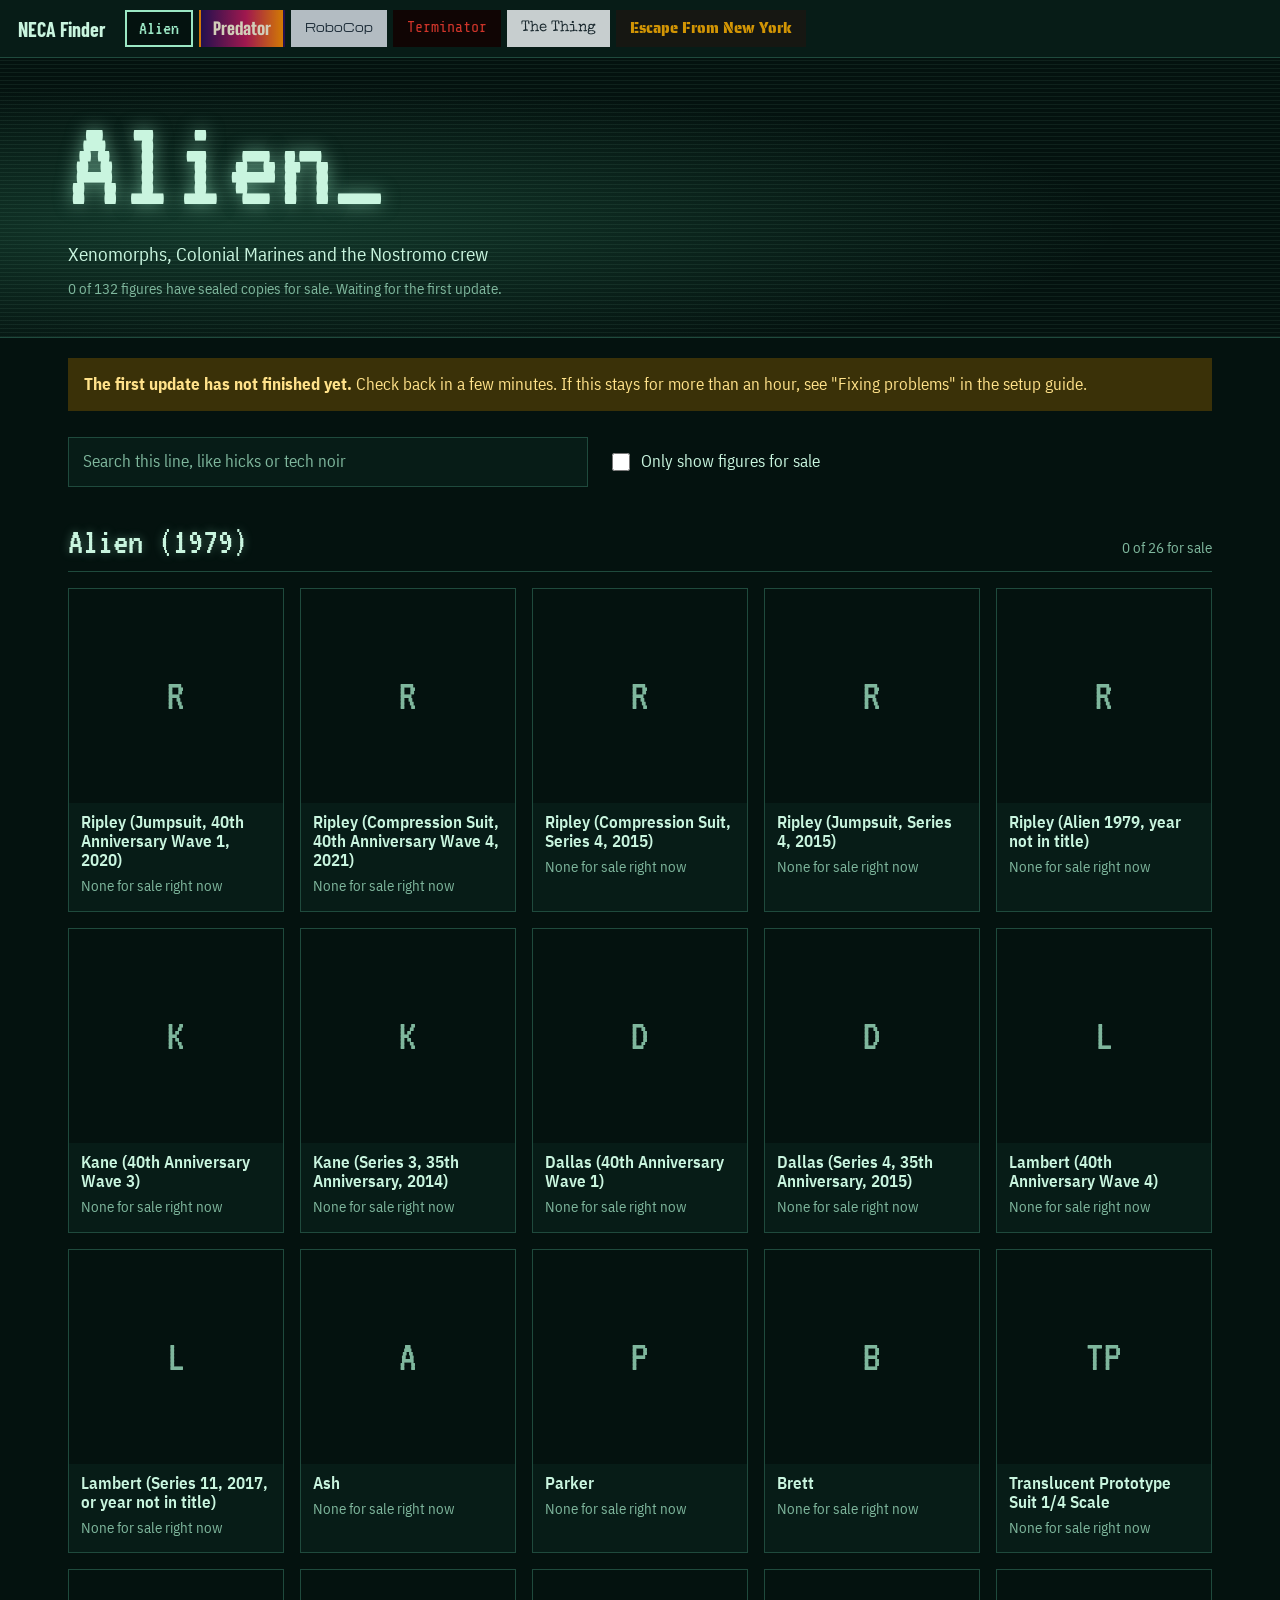
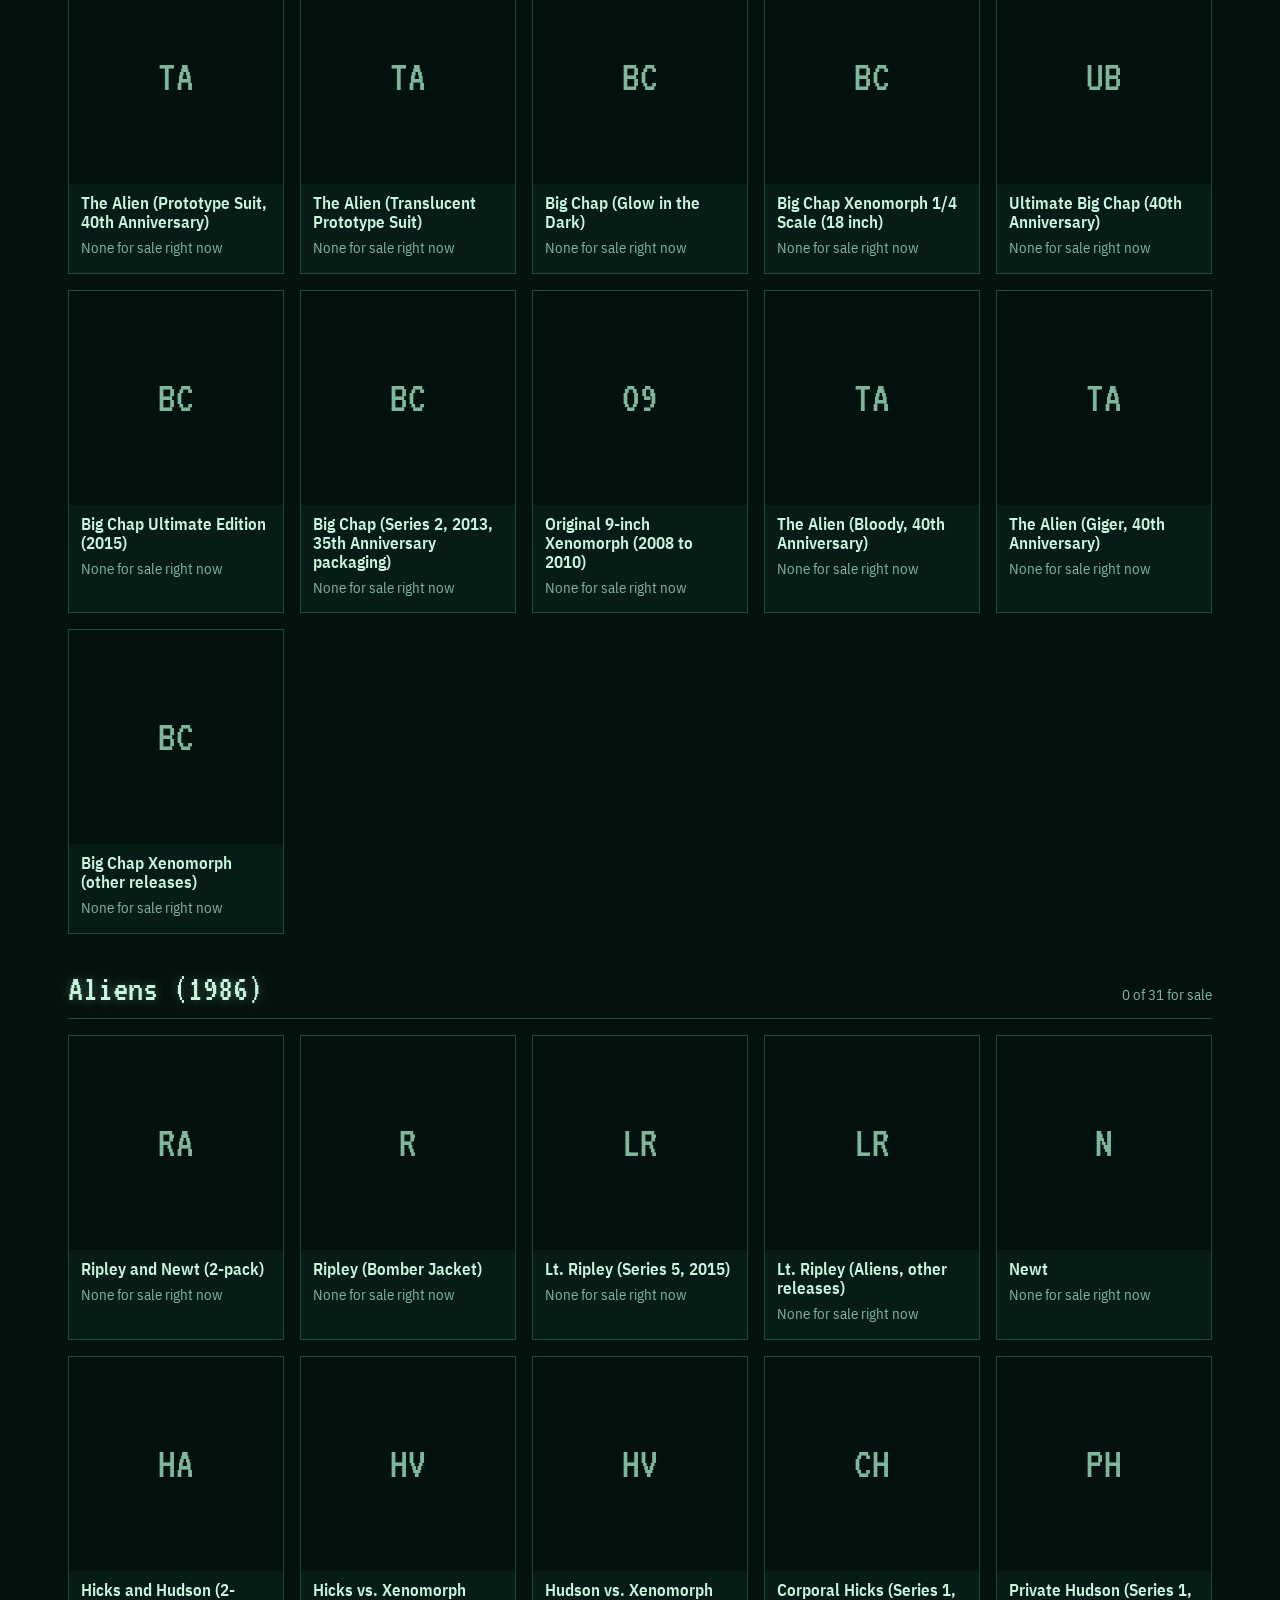
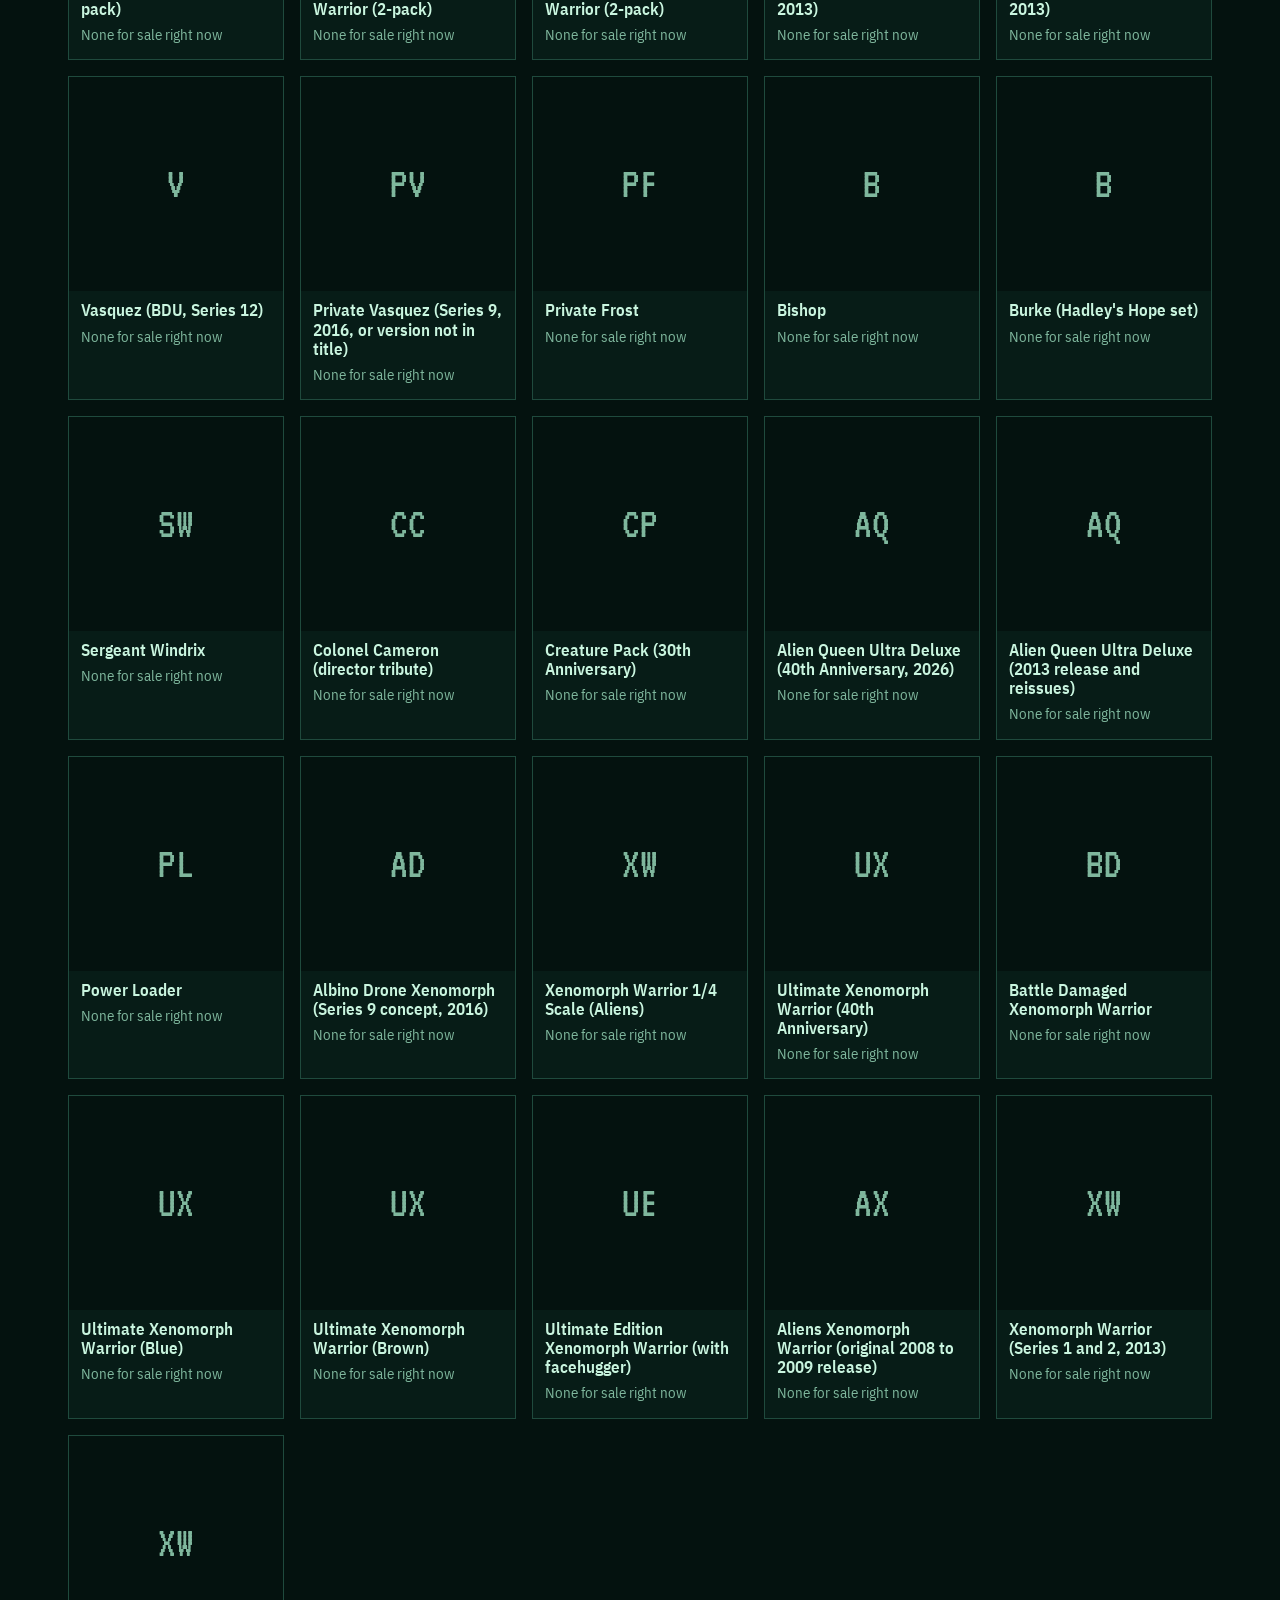
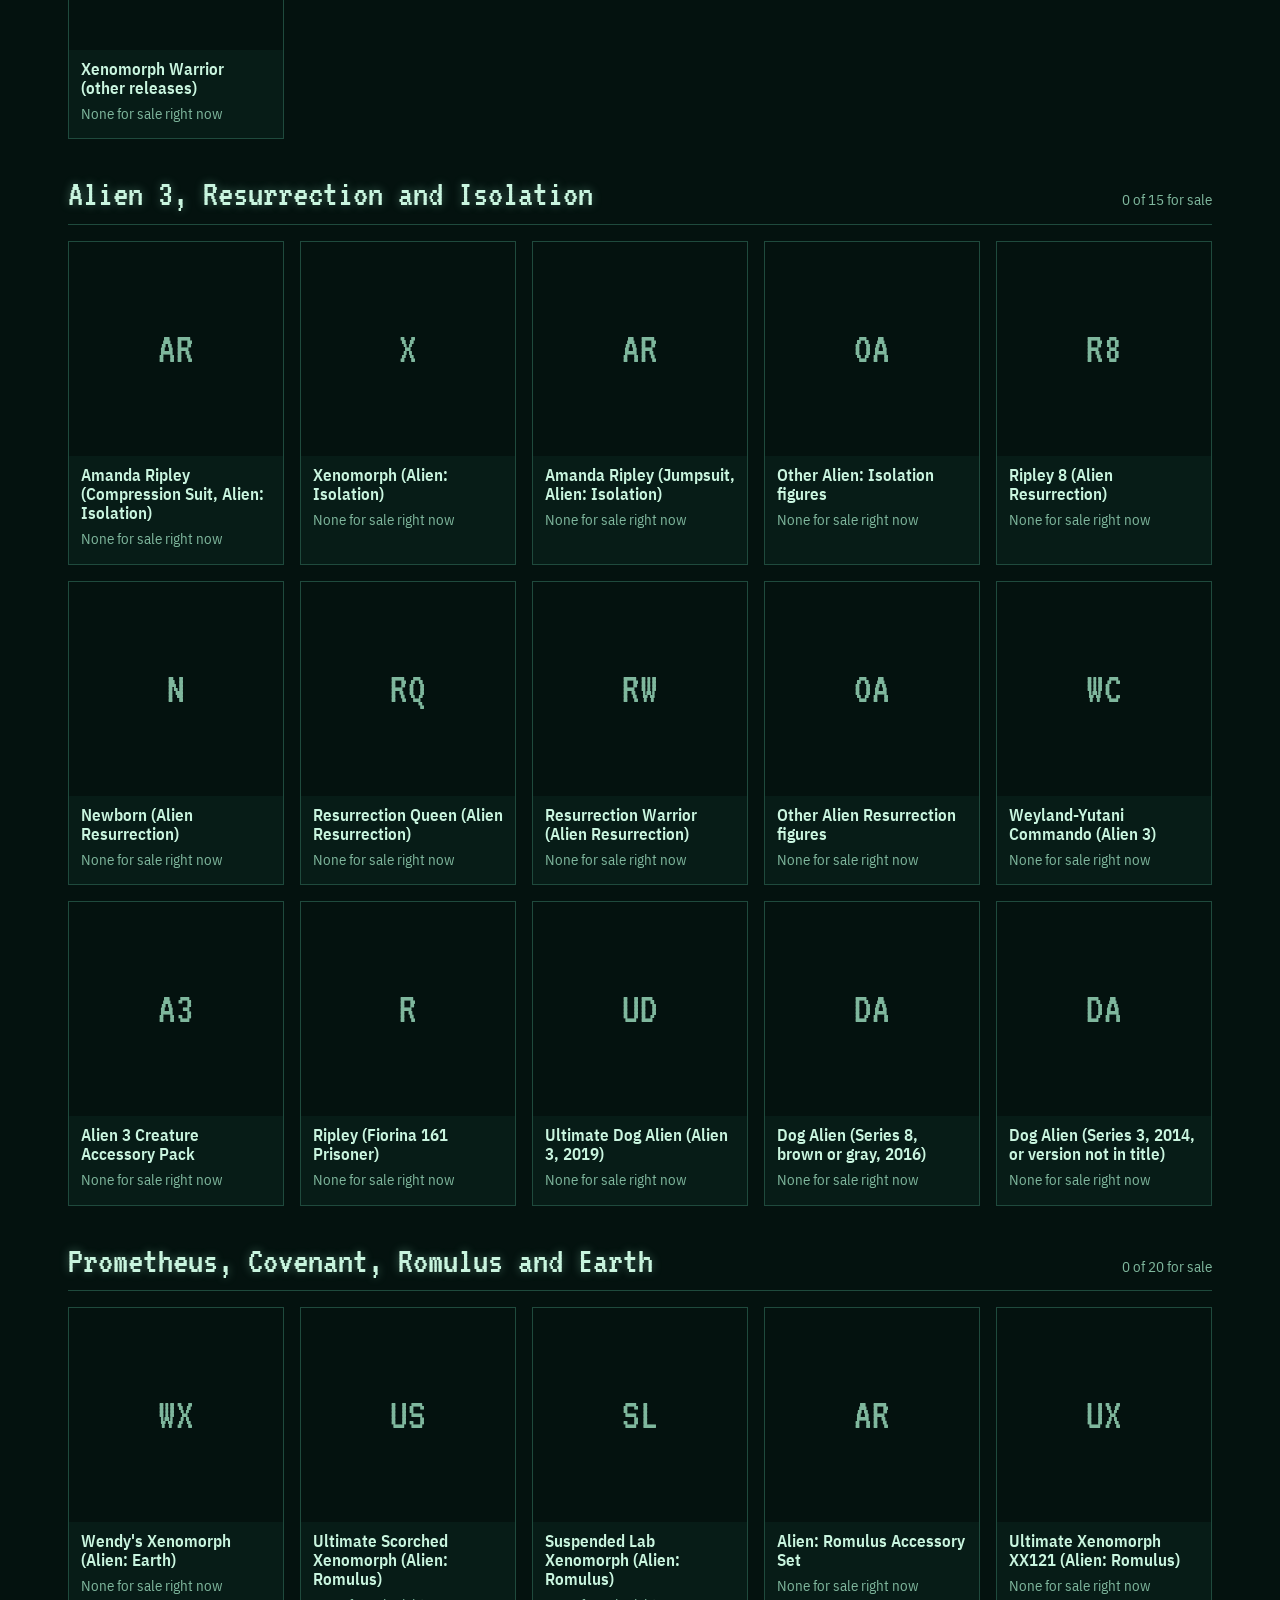
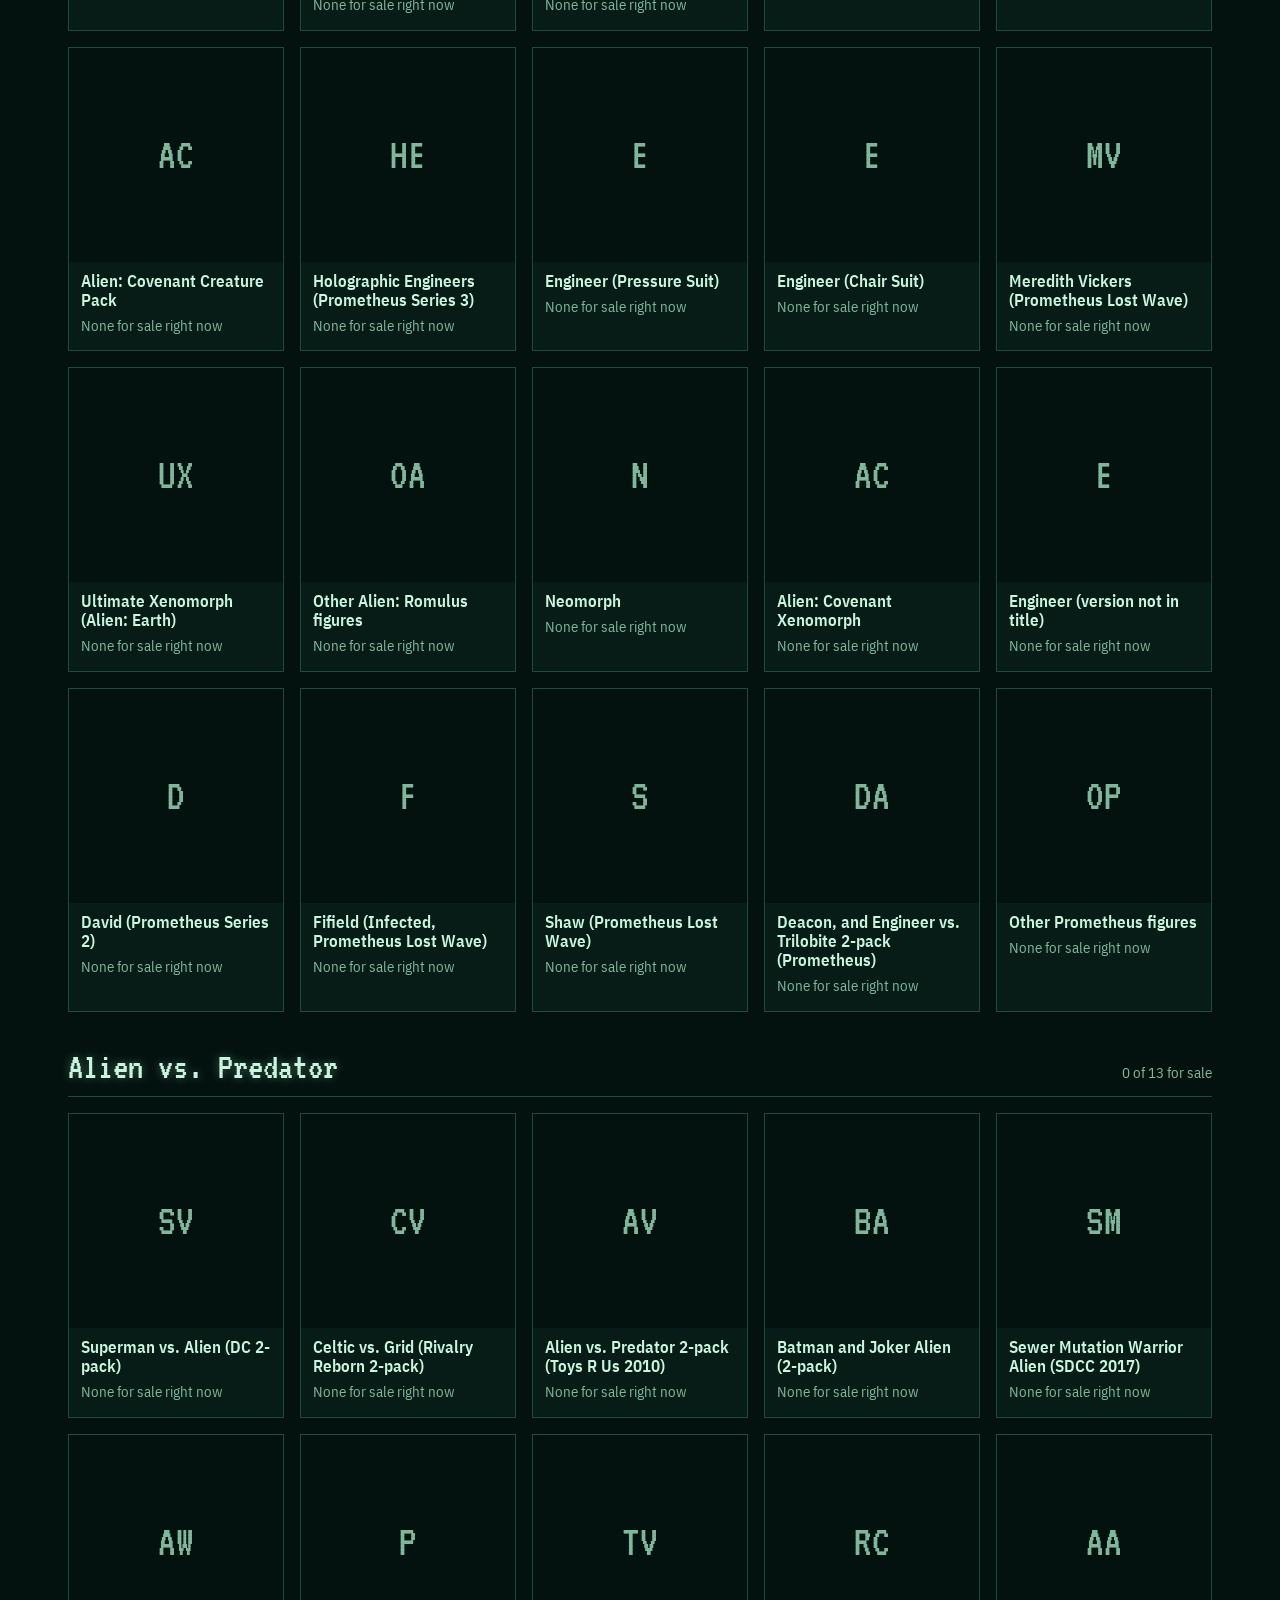
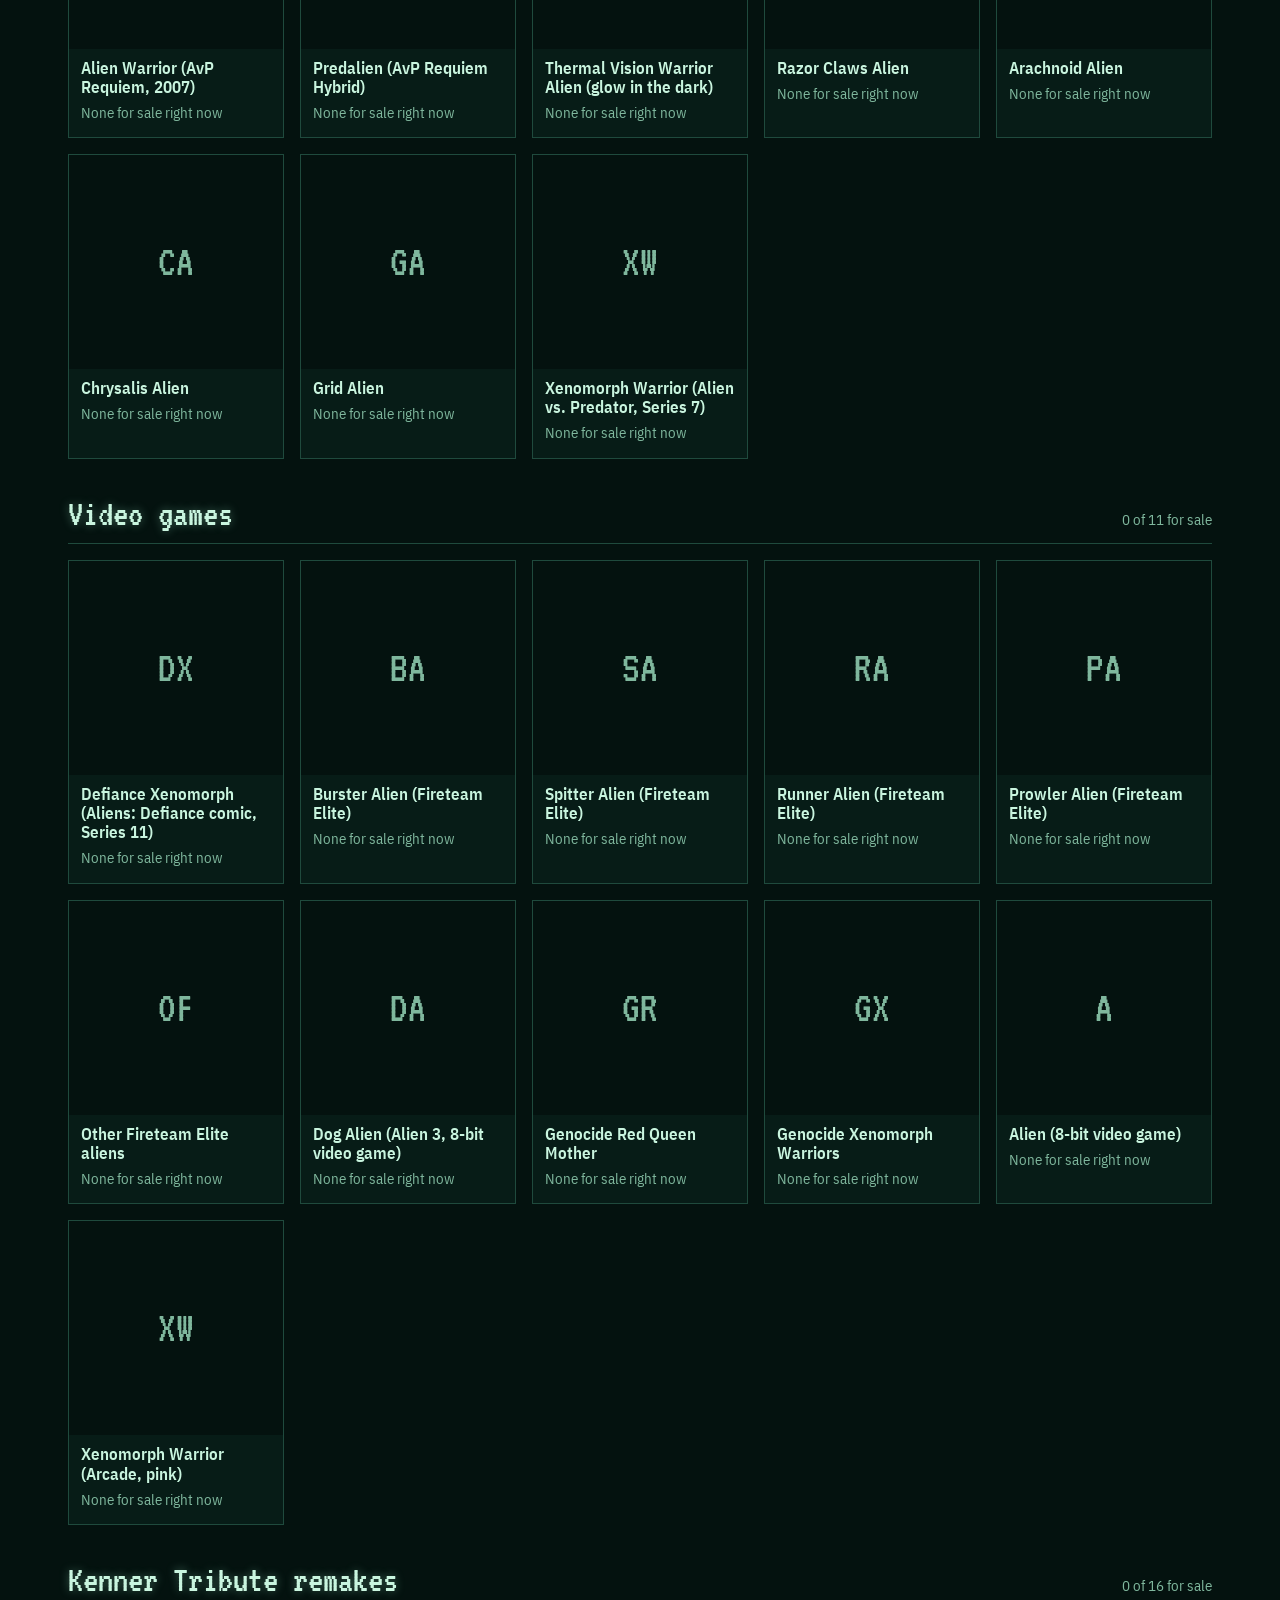
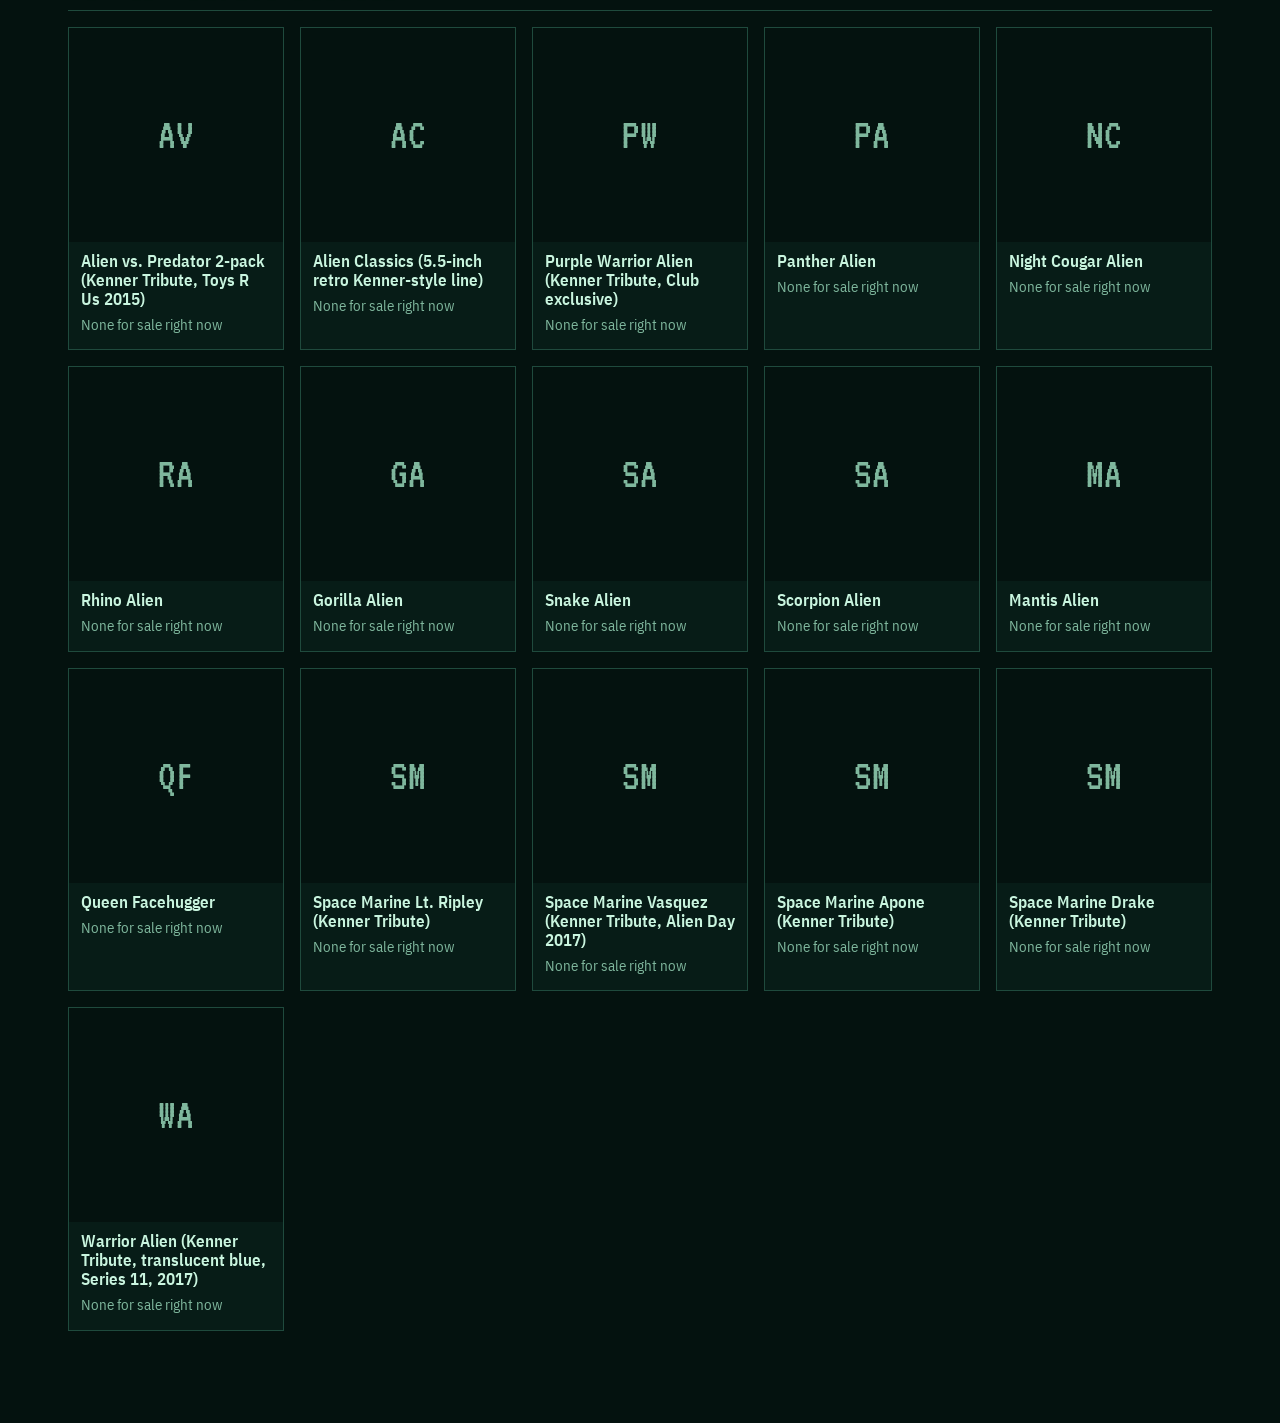
<file: site/index.html>
<!doctype html>
<html lang="en">
<head>
<meta charset="utf-8">
<meta name="viewport" content="width=device-width, initial-scale=1">
<meta name="robots" content="noindex, nofollow">
<title>NECA Finder</title>
<link rel="preconnect" href="https://fonts.googleapis.com">
<link rel="preconnect" href="https://fonts.gstatic.com" crossorigin>
<link href="https://fonts.googleapis.com/css2?family=Barlow:wght@400;600;700&family=Barlow+Condensed:wght@500;700&family=Big+Shoulders+Display:wght@700;900&family=IBM+Plex+Sans+Condensed:wght@400;600&family=Libre+Franklin:wght@400;600;700&family=Michroma&family=Saira+Stencil+One&family=Share+Tech+Mono&family=Special+Elite&family=VT323&display=swap" rel="stylesheet">
<link rel="stylesheet" href="style.css?v=2">
</head>
<body data-page="home" data-theme="alien">
<nav class="tabs" id="tabs" aria-label="Figure lines"></nav>
<header class="hero" id="hero">
  <div class="hero-art" aria-hidden="true"></div>
  <div class="wrap hero-inner">
    <h1 id="title">NECA Finder</h1>
    <p class="tagline" id="tagline">New, sealed NECA figures for sale right now.</p>
    <p class="status" id="updated">Loading listings...</p>
  </div>
</header>
<main class="wrap">
  <div id="banner"></div>
  <div class="tools">
    <label class="sr" for="q">Search figures</label>
    <input class="search" id="q" type="search" placeholder="Search this line, like hicks or tech noir" autocomplete="off">
    <label class="check"><input type="checkbox" id="onlyForSale"> Only show figures for sale</label>
  </div>
  <div id="sections"></div>
</main>
<footer class="wrap foot" id="foot"></footer>
<script src="app.js?v=2"></script>
</body>
</html>
</file>
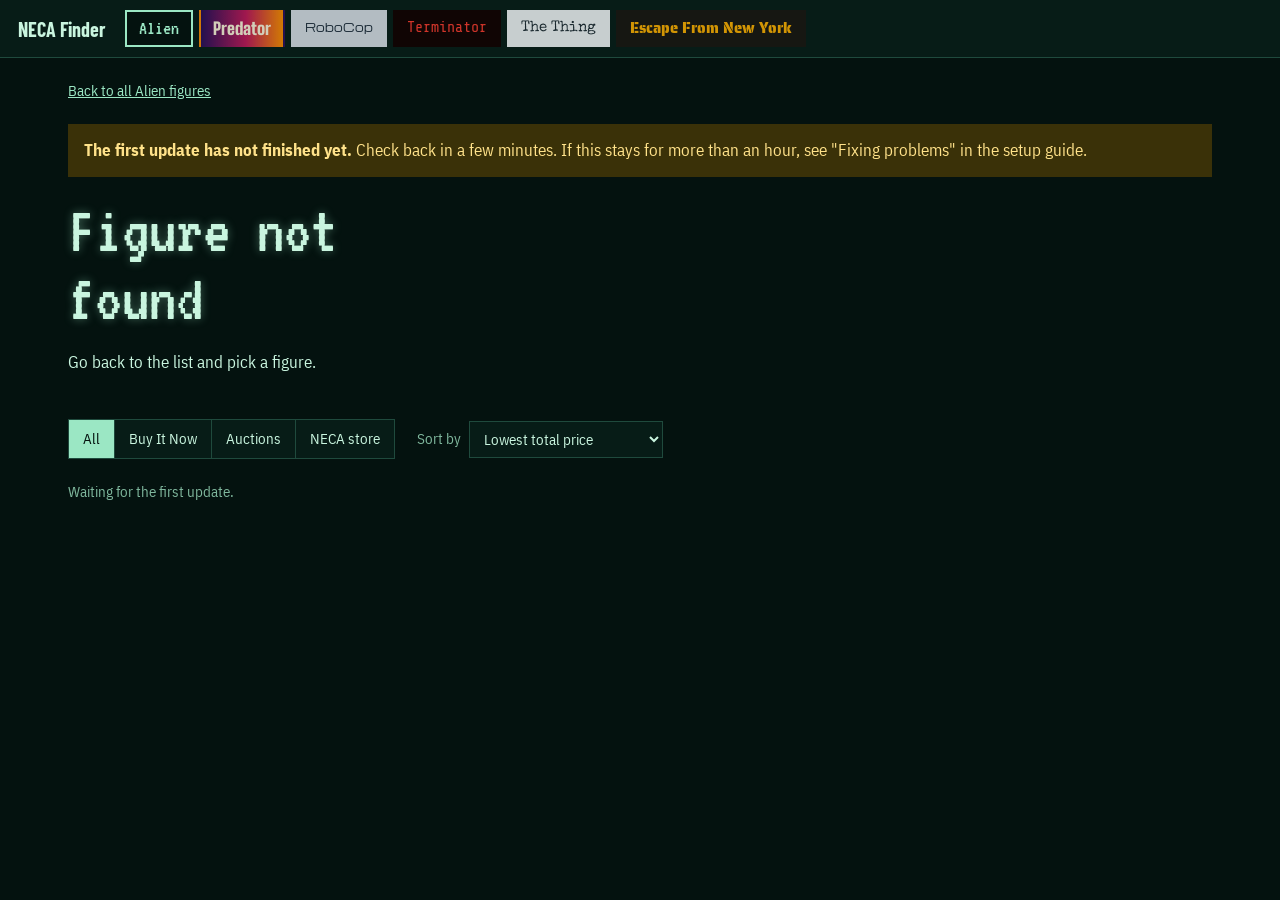
<file: site/figure.html>
<!doctype html>
<html lang="en">
<head>
<meta charset="utf-8">
<meta name="viewport" content="width=device-width, initial-scale=1">
<meta name="robots" content="noindex, nofollow">
<title>NECA Finder</title>
<link rel="preconnect" href="https://fonts.googleapis.com">
<link rel="preconnect" href="https://fonts.gstatic.com" crossorigin>
<link href="https://fonts.googleapis.com/css2?family=Barlow:wght@400;600;700&family=Barlow+Condensed:wght@500;700&family=Big+Shoulders+Display:wght@700;900&family=IBM+Plex+Sans+Condensed:wght@400;600&family=Libre+Franklin:wght@400;600;700&family=Michroma&family=Saira+Stencil+One&family=Share+Tech+Mono&family=Special+Elite&family=VT323&display=swap" rel="stylesheet">
<link rel="stylesheet" href="style.css?v=2">
</head>
<body data-page="figure" data-theme="alien">
<nav class="tabs" id="tabs" aria-label="Figure lines"></nav>
<main class="wrap">
  <a class="back" id="back" href="index.html">Back to all figures</a>
  <div id="banner"></div>
  <section class="fig-hero" id="figHero"></section>
  <div class="filters" id="filters" hidden>
    <div class="seg" role="group" aria-label="Where it is sold">
      <button type="button" data-show="all" aria-pressed="true">All</button>
      <button type="button" data-show="Buy It Now" aria-pressed="false">Buy It Now</button>
      <button type="button" data-show="Auction" aria-pressed="false">Auctions</button>
      <button type="button" data-show="NECA Store" aria-pressed="false">NECA store</button>
    </div>
    <label class="sortlabel">Sort by
      <select class="sort" id="sort">
        <option value="low">Lowest total price</option>
        <option value="high">Highest total price</option>
        <option value="ending">Auctions ending soonest</option>
        <option value="newest">Newest listings</option>
      </select>
    </label>
  </div>
  <div class="chips" id="chips" role="group" aria-label="Figure version"></div>
  <p class="status small" id="updated">Loading listings...</p>
  <div class="list" id="list"></div>
</main>
<footer class="wrap foot" id="foot"></footer>
<script src="app.js?v=2"></script>
</body>
</html>
</file>
<file: site/style.css>
/* NECA Finder. One layout, six film-world themes set on <body data-theme="..."> */

* { box-sizing: border-box; }

:root {
  --bg: #04120f; --surface: #071c17; --ink: #c9f5df; --muted: #7fb79d; --accent: #9be7c4; --accent-ink: #04120f;
  --line: #1f4a3d; --warn-bg: #3a3108; --warn-ink: #ffe28a; --thumb: #ffffff;
  --display: "VT323", monospace; --body: "IBM Plex Sans Condensed", system-ui, sans-serif;
  --radius: 0px; --title-size: clamp(56px, 11vw, 132px); --title-weight: 400; --title-track: 0;
}

html, body { margin: 0; background: var(--bg); color: var(--ink); }
body { font-family: var(--body); font-size: 17px; line-height: 1.5; min-height: 100vh; }
a { color: var(--accent); }
h1, h2, h3 { margin: 0; line-height: 1.12; }
h2, .fig-hero h1 { font-family: var(--display); font-weight: var(--title-weight); }
.wrap { max-width: 1180px; margin: 0 auto; padding: 0 18px; }
.sr { position: absolute; left: -9999px; }
a:focus-visible, button:focus-visible, input:focus-visible, select:focus-visible {
  outline: 3px solid var(--accent); outline-offset: 2px;
}

/* ===== Tab strip: every tab previews its own theme ===== */

.tabs {
  display: flex; align-items: center; gap: 14px; flex-wrap: wrap;
  padding: 10px 18px; background: var(--surface); border-bottom: 1px solid var(--line);
}
.brand { font-family: "Barlow Condensed", sans-serif; font-weight: 700; font-size: 20px; color: var(--ink); text-decoration: none; margin-right: 6px; white-space: nowrap; }
.tab-row { display: flex; gap: 6px; flex-wrap: wrap; }
.tab {
  display: inline-block; padding: 7px 12px 6px; text-decoration: none; font-size: 15px; line-height: 1.2;
  border: 2px solid transparent; opacity: .82; transition: opacity .15s;
}
.tab:hover, .tab[aria-current="page"] { opacity: 1; }
.tab[aria-current="page"] { border-color: var(--accent); }
.tab-alien { background: #04120f; color: #9be7c4; font-family: "VT323", monospace; font-size: 20px; padding: 4px 12px 3px; }
.tab-predator { background: linear-gradient(90deg, #2a0f5c, #c2185b 55%, #ff8f00); color: #fff6dc; font-family: "Big Shoulders Display", sans-serif; font-weight: 900; font-size: 17px; }
.tab-robocop { background: #d9e0e8; color: #1f2d3d; font-family: "Michroma", sans-serif; font-size: 11px; padding: 9px 12px; }
.tab-terminator { background: #120000; color: #ff3b2f; font-family: "Share Tech Mono", monospace; }
.tab-thing { background: #f2f6f8; color: #1d2a33; font-family: "Special Elite", serif; }
.tab-efny { background: #1a1712; color: #ffb000; font-family: "Saira Stencil One", sans-serif; }

/* ===== Hero ===== */

.hero { position: relative; overflow: hidden; border-bottom: 1px solid var(--line); }
.hero-art { position: absolute; inset: 0; pointer-events: none; }
.hero-inner { position: relative; padding: 46px 18px 36px; }
.hero h1 {
  font-family: var(--display); font-weight: var(--title-weight); font-size: var(--title-size);
  letter-spacing: var(--title-track); line-height: .92; max-width: 14ch;
}
.tagline { margin: 14px 0 0; font-size: 19px; color: var(--ink); max-width: 52ch; }
.status { margin: 10px 0 0; color: var(--muted); font-size: 15px; max-width: 70ch; }
.status.small { margin: 4px 0 14px; }

/* ===== Tools, sections, tiles ===== */

.tools { display: flex; flex-wrap: wrap; gap: 12px 20px; align-items: center; margin: 26px 0 8px; }
.search {
  flex: 1 1 320px; max-width: 520px; font: inherit; padding: 11px 14px; color: var(--ink);
  background: var(--surface); border: 1px solid var(--line); border-radius: var(--radius);
}
.search::placeholder { color: var(--muted); }
.check { display: inline-flex; gap: 8px; align-items: center; color: var(--ink); cursor: pointer; }
.check input { width: 18px; height: 18px; accent-color: var(--accent); }

.section { margin: 34px 0 10px; }
.section-head { display: flex; align-items: baseline; justify-content: space-between; gap: 12px; border-bottom: 1px solid var(--line); padding-bottom: 8px; margin-bottom: 16px; }
.section h2 { font-size: 30px; }
.count { margin: 0; color: var(--muted); font-size: 15px; white-space: nowrap; }

.grid { display: grid; grid-template-columns: repeat(auto-fill, minmax(190px, 1fr)); gap: 16px; }
.tile {
  display: flex; flex-direction: column; text-decoration: none; color: var(--ink);
  background: var(--surface); border: 1px solid var(--line); border-radius: var(--radius); overflow: hidden;
  transition: border-color .15s;
}
.tile:hover { border-color: var(--accent); }
.tile.empty-tile .thumb img { opacity: .55; }
.tile .body { padding: 10px 12px 13px; display: flex; flex-direction: column; gap: 5px; flex: 1; }
.tile h3 { font-size: 17px; font-weight: 600; font-family: var(--body); }
.sale { font-size: 15px; font-weight: 600; color: var(--accent); }
.sale.none { color: var(--muted); font-weight: 400; }

.thumb { position: relative; aspect-ratio: 1 / 1; background: var(--bg); display: grid; place-items: center; overflow: hidden; }
.thumb img { width: 100%; height: 100%; object-fit: contain; background: var(--thumb); }
.ph { font-family: var(--display); font-size: 44px; color: var(--muted); }
.badge {
  position: absolute; left: 8px; bottom: 8px; font-size: 13px; font-weight: 700; padding: 3px 8px;
  background: var(--accent); color: var(--accent-ink); border-radius: var(--radius);
}

.empty { color: var(--muted); padding: 24px 0; }
.banner { margin: 20px 0 0; padding: 14px 16px; background: var(--warn-bg); color: var(--warn-ink); border-radius: var(--radius); }
.banner.bad { background: #4a0d0d; color: #ffd6d6; }
.foot { padding: 34px 18px 48px; color: var(--muted); font-size: 14px; max-width: 900px; margin-left: auto; margin-right: auto; }

/* ===== Figure page ===== */

.back { display: inline-block; margin: 22px 0 0; font-size: 15px; }
.fig-hero { display: grid; grid-template-columns: minmax(200px, 300px) 1fr; gap: 28px; align-items: start; margin: 20px 0 26px; }
.fig-hero .thumb { border: 1px solid var(--line); border-radius: var(--radius); }
.fig-hero h1 { font-size: clamp(34px, 5.4vw, 60px); line-height: 1; }
.facts { list-style: none; padding: 0; margin: 18px 0 0; display: grid; grid-template-columns: repeat(auto-fill, minmax(170px, 1fr)); gap: 10px; }
.facts li { background: var(--surface); border: 1px solid var(--line); border-radius: var(--radius); padding: 9px 12px; }
.facts span { display: block; font-size: 13px; color: var(--muted); }
.facts b { font-size: 17px; }
.note { color: var(--muted); max-width: 60ch; }
.elsewhere { margin: 16px 0 0; display: flex; flex-wrap: wrap; align-items: center; gap: 8px 14px; }
.elsewhere span { color: var(--muted); font-size: 14px; max-width: 52ch; }
.amazon {
  display: inline-block; padding: 9px 15px; font-weight: 700; text-decoration: none; border-radius: var(--radius);
  color: var(--ink); border: 2px solid var(--accent); background: transparent;
}
.amazon:hover { background: var(--accent); color: var(--accent-ink); }

.filters { display: flex; flex-wrap: wrap; gap: 12px 22px; align-items: center; margin-bottom: 12px; }
.seg { display: inline-flex; border: 1px solid var(--line); border-radius: var(--radius); overflow: hidden; }
.seg button, .chip {
  font: inherit; font-size: 15px; padding: 8px 14px; cursor: pointer; color: var(--ink); background: var(--surface); border: 0;
}
.seg button + button { border-left: 1px solid var(--line); }
.seg button[aria-pressed="true"], .chip[aria-pressed="true"] { background: var(--accent); color: var(--accent-ink); }
.sortlabel { display: inline-flex; gap: 8px; align-items: center; color: var(--muted); font-size: 15px; }
.sort { font: inherit; font-size: 15px; padding: 7px 10px; color: var(--ink); background: var(--surface); border: 1px solid var(--line); border-radius: var(--radius); }
.chips { display: flex; flex-wrap: wrap; gap: 8px; margin: 0 0 10px; }
.chip { border: 1px solid var(--line); border-radius: var(--radius); padding: 6px 12px; font-size: 14px; }

.list { display: grid; gap: 12px; padding-bottom: 10px; }
.item {
  display: grid; grid-template-columns: 116px 1fr auto; gap: 16px; align-items: center;
  background: var(--surface); border: 1px solid var(--line); border-radius: var(--radius); padding: 12px;
}
.item.from-store { border-color: var(--accent); }
.item .thumb { border-radius: var(--radius); }
.item h3 { font-family: var(--body); font-size: 16px; font-weight: 600; }
.tags { display: flex; flex-wrap: wrap; gap: 6px; margin-top: 7px; }
.tag { font-size: 13px; padding: 2px 8px; border: 1px solid var(--line); border-radius: var(--radius); color: var(--ink); }
.tag.auction { border-color: var(--accent); }
.tag.store { background: var(--accent); color: var(--accent-ink); border-color: var(--accent); font-weight: 700; }
.tag.warn { background: var(--warn-bg); color: var(--warn-ink); border-color: transparent; }
.seller { margin-top: 6px; font-size: 14px; color: var(--muted); }
.price { text-align: right; min-width: 150px; }
.price .big { font-size: 26px; font-weight: 700; font-family: var(--body); }
.price .ship { font-size: 14px; color: var(--muted); }
.buy {
  display: inline-block; margin-top: 9px; padding: 9px 15px; font-weight: 700; text-decoration: none;
  background: var(--accent); color: var(--accent-ink); border-radius: var(--radius);
}

/* ===== Theme: Alien. Nostromo terminal ===== */

body[data-theme="alien"] .hero-art {
  background:
    repeating-linear-gradient(0deg, rgba(155,231,196,.07) 0 1px, transparent 1px 4px),
    radial-gradient(ellipse at 18% 60%, rgba(70,190,140,.22), transparent 60%);
}
body[data-theme="alien"] .hero h1 { text-shadow: 0 0 18px rgba(155,231,196,.55); }
body[data-theme="alien"] .hero h1::after { content: "_"; animation: blink 1.1s steps(1) infinite; }
body[data-theme="alien"] .section h2, body[data-theme="alien"] .fig-hero h1 { font-size: 38px; text-shadow: 0 0 10px rgba(155,231,196,.4); }
body[data-theme="alien"] .fig-hero h1 { font-size: clamp(40px, 6vw, 68px); }
@keyframes blink { 50% { opacity: 0; } }

/* ===== Theme: Predator. Thermal vision ===== */

body[data-theme="predator"] {
  --bg: #12082a; --surface: #1c0f3d; --ink: #fff3dc; --muted: #c4a7d8; --accent: #ff8a1f; --accent-ink: #1a0800;
  --line: #3b2370; --warn-bg: #4b2a00; --warn-ink: #ffd590;
  --display: "Big Shoulders Display", sans-serif; --body: "Barlow", system-ui, sans-serif;
  --radius: 4px; --title-weight: 900; --title-size: clamp(64px, 13vw, 156px); --title-track: -1px;
}
body[data-theme="predator"] .hero-art {
  background:
    radial-gradient(circle at 78% 40%, #ffe45c 0, #ff8a1f 9%, #e2245e 20%, #6a1b9a 34%, transparent 52%),
    radial-gradient(circle at 92% 85%, #ff8a1f 0, #c2185b 12%, transparent 30%),
    linear-gradient(180deg, #12082a, #0c1a4a);
  filter: blur(2px);
}
body[data-theme="predator"] .hero h1 {
  background: linear-gradient(95deg, #fff6c2 0%, #ffd23f 30%, #ff8a1f 55%, #e2245e 85%);
  -webkit-background-clip: text; background-clip: text; color: transparent;
}
body[data-theme="predator"] .hero-inner::before {
  content: ""; position: absolute; right: 13%; top: 32%; width: 40px; height: 36px;
  background:
    radial-gradient(circle, #ff1a1a 0 4px, transparent 5px) 50% 0 / 12px 12px no-repeat,
    radial-gradient(circle, #ff1a1a 0 4px, transparent 5px) 0 100% / 12px 12px no-repeat,
    radial-gradient(circle, #ff1a1a 0 4px, transparent 5px) 100% 100% / 12px 12px no-repeat;
  filter: drop-shadow(0 0 6px #ff1a1a);
}
body[data-theme="predator"] .section h2 { font-size: 36px; }
body[data-theme="predator"] .tile:hover { box-shadow: 0 0 0 1px var(--accent), 0 0 22px rgba(255,138,31,.35); }

/* ===== Theme: RoboCop. OCP steel and HUD ===== */

body[data-theme="robocop"] {
  --bg: #e4e9ef; --surface: #f7f9fb; --ink: #17222e; --muted: #546577; --accent: #1f5f9e; --accent-ink: #ffffff;
  --line: #b9c4d0; --warn-bg: #fff0c2; --warn-ink: #5a4100;
  --display: "Michroma", sans-serif; --body: "Barlow", system-ui, sans-serif;
  --radius: 2px; --title-size: clamp(38px, 7.4vw, 92px); --title-track: 4px;
}
body[data-theme="robocop"] .hero { background: linear-gradient(160deg, #f4f7fa, #c9d3dd 70%, #aebbc8); }
body[data-theme="robocop"] .hero-art {
  background:
    radial-gradient(circle at 80% 50%, transparent 0 70px, rgba(31,95,158,.55) 71px 72px, transparent 73px 118px, rgba(31,95,158,.35) 119px 120px, transparent 121px),
    linear-gradient(90deg, transparent calc(80% - 1px), rgba(31,95,158,.45) calc(80% - 1px) 80%, transparent 80%),
    linear-gradient(0deg, transparent calc(50% - 1px), rgba(31,95,158,.45) calc(50% - 1px) 50%, transparent 50%),
    repeating-linear-gradient(90deg, rgba(23,34,46,.05) 0 1px, transparent 1px 28px);
}
body[data-theme="robocop"] .hero h1 { color: #17222e; }
body[data-theme="robocop"] .section h2 { font-size: 21px; letter-spacing: 2px; }
body[data-theme="robocop"] .fig-hero h1 { font-size: clamp(26px, 3.8vw, 42px); letter-spacing: 1px; line-height: 1.15; }
body[data-theme="robocop"] .tile { border-top: 4px solid #8796a6; }
body[data-theme="robocop"] .tile:hover { border-top-color: var(--accent); }

/* ===== Theme: Terminator. Skynet HUD ===== */

body[data-theme="terminator"] {
  --bg: #0b0000; --surface: #170202; --ink: #ffd9d4; --muted: #c0645c; --accent: #ff3b2f; --accent-ink: #160000;
  --line: #4a0f0b; --warn-bg: #3d2a00; --warn-ink: #ffcf66;
  --display: "Share Tech Mono", monospace; --body: "Barlow Condensed", system-ui, sans-serif;
  --radius: 0px; --title-size: clamp(54px, 11vw, 136px); --title-track: -2px;
  font-size: 18px;
}
body[data-theme="terminator"] .hero-art {
  background:
    repeating-linear-gradient(90deg, rgba(255,59,47,.09) 0 1px, transparent 1px 46px),
    repeating-linear-gradient(0deg, rgba(255,59,47,.09) 0 1px, transparent 1px 46px),
    radial-gradient(ellipse at 70% 30%, rgba(255,40,30,.28), transparent 60%);
}
body[data-theme="terminator"] .hero h1 { color: #ff3b2f; text-shadow: 0 0 22px rgba(255,59,47,.5); }
body[data-theme="terminator"] .hero-inner::after {
  content: "Scan mode 43984\A Match: sealed, trusted seller\A Threat assessment: none";
  white-space: pre; position: absolute; right: 18px; top: 46px; font-family: "Share Tech Mono", monospace;
  font-size: 13px; line-height: 1.6; color: rgba(255,120,110,.75); text-align: right;
}
body[data-theme="terminator"] .tile { position: relative; }
body[data-theme="terminator"] .tile::before {
  content: ""; position: absolute; inset: 6px; z-index: 1; pointer-events: none;
  background:
    linear-gradient(var(--accent), var(--accent)) left top / 14px 2px no-repeat,
    linear-gradient(var(--accent), var(--accent)) left top / 2px 14px no-repeat,
    linear-gradient(var(--accent), var(--accent)) right top / 14px 2px no-repeat,
    linear-gradient(var(--accent), var(--accent)) right top / 2px 14px no-repeat;
}
body[data-theme="terminator"] .section h2 { font-size: 26px; color: var(--accent); }
body[data-theme="terminator"] .tile h3 { font-size: 18px; }

/* ===== Theme: The Thing. Outpost 31 in the snow ===== */

body[data-theme="thing"] {
  --bg: #eef3f6; --surface: #ffffff; --ink: #1d2a33; --muted: #5b6f7c; --accent: #8c1c13; --accent-ink: #ffffff;
  --line: #c9d6de; --warn-bg: #fff1c9; --warn-ink: #5e4300;
  --display: "Special Elite", serif; --body: "Libre Franklin", system-ui, sans-serif;
  --radius: 3px; --title-size: clamp(50px, 10vw, 124px); --title-track: -1px;
}
body[data-theme="thing"] .hero { background: linear-gradient(180deg, #dfe9ef, #f4f8fa); }
body[data-theme="thing"] .hero-art {
  background:
    radial-gradient(circle, rgba(255,255,255,.95) 0 1.6px, transparent 2.2px) 0 0 / 38px 41px,
    radial-gradient(circle, rgba(255,255,255,.8) 0 1px, transparent 1.6px) 13px 19px / 23px 29px,
    radial-gradient(ellipse at 85% 110%, rgba(143,179,201,.55), transparent 55%);
}
body[data-theme="thing"] .hero h1 { color: #1d2a33; }
body[data-theme="thing"] .hero-inner::after {
  content: ""; display: block; width: min(420px, 70%); height: 7px; margin-top: 18px;
  background: linear-gradient(90deg, #8c1c13, #b3261a 60%, rgba(179,38,26,0)); border-radius: 4px 1px 6px 2px;
}
body[data-theme="thing"] .section h2 { font-size: 28px; }
body[data-theme="thing"] .ph { color: #8fb3c9; }

/* ===== Theme: Escape From New York. Manhattan, 1997 ===== */

body[data-theme="efny"] {
  --bg: #15130f; --surface: #1f1c16; --ink: #f1e6cf; --muted: #b29c74; --accent: #ffb000; --accent-ink: #1a1200;
  --line: #3b3427; --warn-bg: #4a3200; --warn-ink: #ffd88a;
  --display: "Saira Stencil One", sans-serif; --body: "Barlow Condensed", system-ui, sans-serif;
  --radius: 0px; --title-size: clamp(46px, 9vw, 112px); --title-track: 1px;
  font-size: 18px;
}
body[data-theme="efny"] .hero-art {
  background:
    repeating-linear-gradient(29deg, rgba(255,176,0,.12) 0 2px, transparent 2px 64px),
    repeating-linear-gradient(119deg, rgba(255,176,0,.07) 0 1px, transparent 1px 22px),
    radial-gradient(ellipse at 20% 0%, rgba(255,150,0,.35), transparent 55%);
}
body[data-theme="efny"] .hero h1 { color: #ffb000; }
body[data-theme="efny"] .hero-inner::after {
  content: "22:59:40"; position: absolute; right: 18px; top: 50px; font-family: "Share Tech Mono", monospace;
  font-size: 34px; color: #ff4a2b; text-shadow: 0 0 10px rgba(255,74,43,.6); letter-spacing: 2px;
}
body[data-theme="efny"] .section h2 { font-size: 30px; color: var(--accent); }
body[data-theme="efny"] .tile { border-left: 4px solid #5a4a2a; }
body[data-theme="efny"] .tile:hover { border-left-color: var(--accent); }
body[data-theme="efny"] .tile h3 { font-size: 18px; }

/* ===== Small screens ===== */

@media (max-width: 760px) {
  .tabs { flex-wrap: nowrap; overflow-x: auto; padding: 8px 12px; }
  .tab-row { flex-wrap: nowrap; }
  .tab { white-space: nowrap; }
  .hero-inner { padding: 30px 18px 26px; }
  body[data-theme="terminator"] .hero-inner::after, body[data-theme="efny"] .hero-inner::after { display: none; }
  body[data-theme="predator"] .hero-inner::before { right: 7%; top: 10px; transform: scale(.75); }
  .grid { grid-template-columns: repeat(auto-fill, minmax(150px, 1fr)); gap: 12px; }
  .fig-hero { grid-template-columns: 1fr; }
  .fig-hero .thumb { max-width: 280px; }
  .item { grid-template-columns: 90px 1fr; }
  .price { grid-column: 1 / -1; text-align: left; display: flex; flex-wrap: wrap; align-items: baseline; gap: 4px 14px; }
  .buy { margin-top: 2px; }
}

@media (prefers-reduced-motion: reduce) {
  * { transition: none !important; animation: none !important; }
}
</file>
